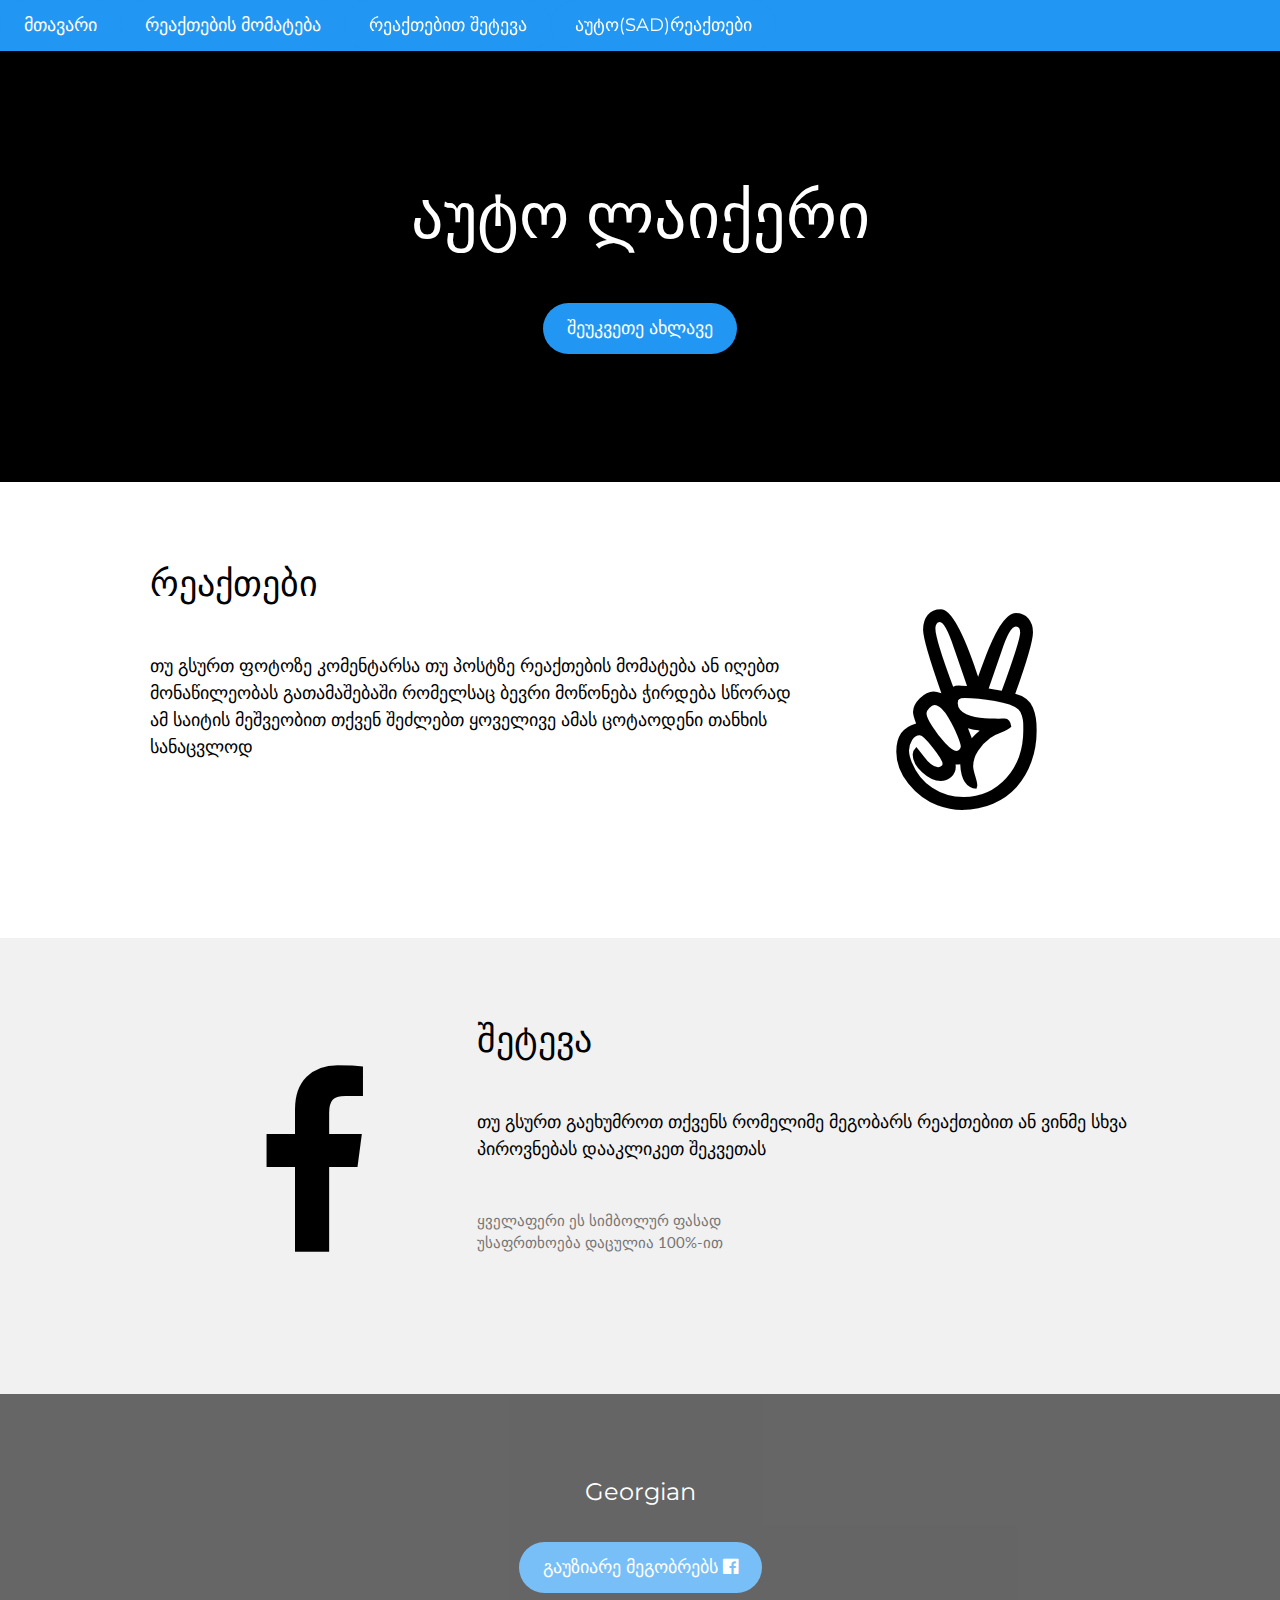
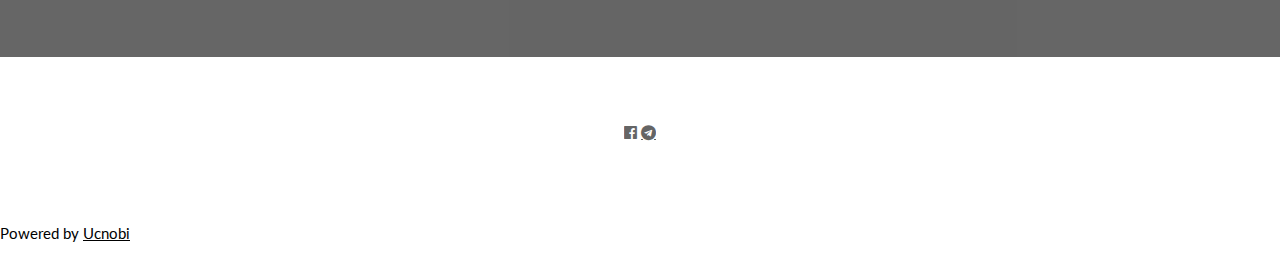
<file: index.html>
!DOCTYPE html>
<html lang="en">
<title>აუტო ლაიქერი </title>
<meta charset="UTF-8">
<meta name="viewport" content="width=device-width, initial-scale=1">
<link rel="icon"  href="fb.jpg" /> 
<link rel="stylesheet" href="https://www.w3schools.com/w3css/4/w3.css">
<link rel="stylesheet" href="https://fonts.googleapis.com/css?family=Lato">
<link rel="stylesheet" href="https://fonts.googleapis.com/css?family=Montserrat">
<link rel="stylesheet" href="https://cdnjs.cloudflare.com/ajax/libs/font-awesome/4.7.0/css/font-awesome.min.css">
<style>

body,h1,h2,h3,h4,h5,h6 {font-family: "Lato", sans-serif}
.w3-bar,h1,button {font-family: "Montserrat", sans-serif}
.fas fa-dragon {font-size:200px}
.w3-button{border-radius: 50px;}
</style>
<body>

<!-- Navbar -->
<div class="w3-top">
  <div class="w3-bar w3-blue w3-card w3-left-align w3-large">
    <a class="w3-bar-item w3-button w3-hide-medium w3-hide-large w3-right w3-padding-large w3-hover-blue w3-large w3-blue" href="javascript:void(0);" onclick="myFunction()" title="Toggle Navigation Menu"><i class="fa fa-bars"></i></a>
    <a href="https://autoliker.w3spaces.com/" class="w3-bar-item w3-button w3-padding-large w3-blue">მთავარი</a>
    <a href="https://telegram.me/Autolikess" class="w3-bar-item w3-button w3-hide-small w3-padding-large w3-hover-white">რეაქთების მომატება</a>
   <a href="https://telegram.me/Autolikess" class="w3-bar-item w3-button w3-hide-small w3-padding-large w3-hover-white">რეაქთებით შეტევა</a>
   <a href="https://telegram.me/Autolikess" class="w3-bar-item w3-button w3-hide-small w3-padding-large w3-hover-white">აუტო(SAD)რეაქთები</a>
  
</div>

  <!-- Navbar on small screens -->
  <div id="navDemo" class="w3-bar-block w3-white w3-hide w3-hide-large w3-hide-medium w3-large">
    <a href="https://autoliker.w3spaces.com/" class="w3-bar-item w3-button w3-padding-large">მთავარი</a>
    <a href="https://telegram.me/Autolikess" class="w3-bar-item w3-button w3-padding-large">აუტო(SAD)რეაქთები</a>
    <a href="https://telegram.me/Autolikess" class="w3-bar-item w3-button w3-padding-large">რეაქთებით შეტევა</a>
    <a href="https://telegram.me/Autolikess" class="w3-bar-item w3-button w3-padding-large">რეაქთების მომატება</a>
    
    
  </div>
</div>

<!-- Header -->
<header class="w3-container w3-black w3-center" style="padding:128px 16px">
  <h1 class="w3-margin w3-jumbo ">აუტო ლაიქერი</h1>
  <p class="w3-xlarge"> </p>
  <a href="https://telegram.me/Autolikess">  
  <button  class="w3-button w3-blue w3-padding-large w3-large w3-margin-top     ">  შეუკვეთე ახლავე</button>
  </a>
</header>

<!-- First Grid -->
<div class="w3-row-padding w3-padding-64 w3-container">
  <div class="w3-content">
    <div class="w3-twothird">
      <h1>რეაქთები </h1>
      <h5 class="w3-padding-32">თუ გსურთ ფოტოზე კომენტარსა თუ პოსტზე რეაქთების მომატება ან იღებთ მონაწილეობას გათამაშებაში რომელსაც ბევრი მოწონება ჭირდება სწორად ამ საიტის მეშვეობით თქვენ შეძლებთ ყოველივე ამას ცოტაოდენი თანხის სანაცვლოდ </h5>

      <p class="w3-text-grey"</p>
    </div>

    <div class="w3-third w3-center">
     <i class="fa fa-angellist w3-hover-opacity w3-padding-64 w3-text-black" style="font-size:200px;color:black"></i>
    </div>
  </div>
</div>

<!-- Second Grid -->
<div class="w3-row-padding w3-light-grey w3-padding-64 w3-container">
  <div class="w3-content">
    <div class="w3-third w3-center">
      <i class="fa fa-facebook w3-hover-opacity w3-padding-64 w3-text-black" style="font-size:200px;color:black"></i>
     
    </div>

    <div class="w3-twothird">
      <h1>შეტევა</h1>
      <h5 class="w3-padding-32">თუ გსურთ გაეხუმროთ თქვენს რომელიმე მეგობარს რეაქთებით ან ვინმე სხვა პიროვნებას  დააკლიკეთ შეკვეთას</h5>

      <p class="w3-text-grey">ყველაფერი ეს სიმბოლურ ფასად<br>
      უსაფრთხოება დაცულია 100%-ით
      </p>
    </div>
  </div>
</div>

<div class="w3-container w3-black w3-center w3-opacity w3-padding-64">
    <h1 class="w3-margin w3-xlarge"> Georgian </h1>
  <a href="https://www.facebook.com/sharer.php?u=https%3A%2F%2Fautolikess.netlify.app%2F"> 
    <button  class="w3-button w3-blue w3-padding-large w3-large w3-margin-top  " >  გაუზიარე მეგობრებს  <i class="fa fa-facebook-official"></i> </button>
  </a>
</div>



<!-- Footer -->
<footer class="w3-container w3-padding-64 w3-center w3-opacity">  
    <a href="https://www.facebook.com/profile.php?id=100064240656404"
    <i class="fa fa-facebook-official w3-hover-opacity"   </i>
    </a>
    <a href="https://telegram.me/Autolikess"
    <i class="fa fa-telegram w3-hover-opacity"> </i>
    </a>
 </div>
</footer>
 <p>Powered by <a href="https://autoliker.w3spaces.com/" target="_blank">Ucnobi</a></p>


<script>
// Used to toggle the menu on small screens when clicking on the menu button
function myFunction() {
  var x = document.getElementById("navDemo");
  if (x.className.indexOf("w3-show") == -1) {
    x.className += " w3-show";
  } else { 
    x.className = x.className.replace(" w3-show", "");
  }
}
</script>

</body>
</html>
</file>
